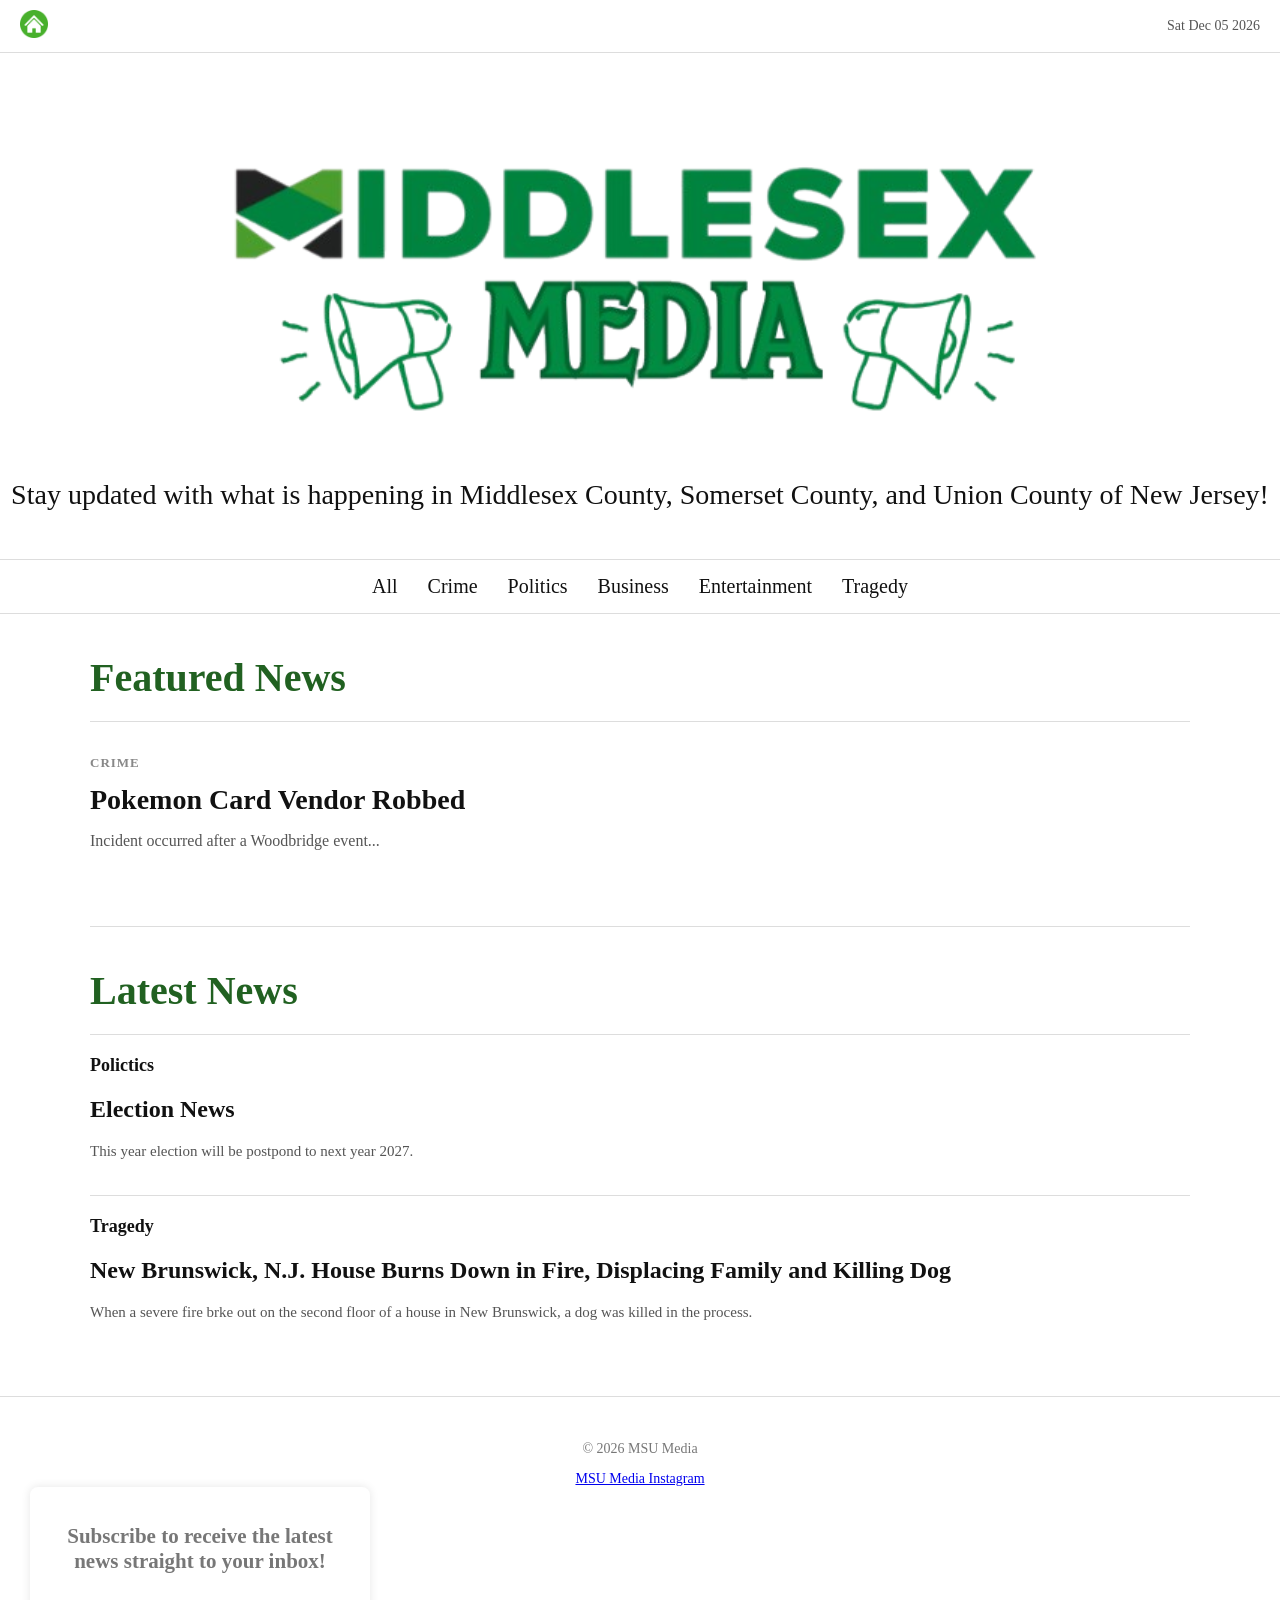
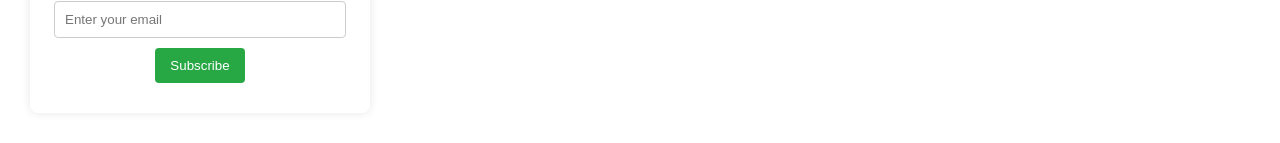
<file: index.html>
<!DOCTYPE html>
<html lang="en">
<head>
<meta charset="UTF-8">
<meta name="viewport" content="width=device-width, initial-scale=1.0">
<title>MSU Media</title>
<link rel="stylesheet" href="style.css">
</head>

<body>

<div class="topbar">
    <div class="top-left">
        <a href="index.html">
            <img src="usableIcon1.png" alt="Home">
        </a>
    </div>

    <span id="date"></span>
</div>
<header class="masthead">
    <a href="#" id="homeLogo">
        <img src="middlesexmedia.png" alt="Logo">
    </a>
    <p class="tagline">Stay updated with what is happening in Middlesex County, Somerset County, and Union County of New Jersey!</p>
</header>

<nav class="nav">
    <a href="index.html">All</a>
    <a href="index.html#Crime">Crime</a>
    <a href="index.html#Politics">Politics</a>
    <a href="index.html#Business">Business</a>
    <a href="index.html#Entertainment">Entertainment</a>
    <a href="index.html#Tragedy">Tragedy</a>
</nav>
<section class="filtered" id="filteredSection" style="display: none;">
    <h1 id="filteredTitle"></h1>
    <div id="filteredContainer"></div>
</section>
<section class="feature">
    <h1>Featured News</h1>

    <article data-category="Crime">
        <a href="article1.html" class="article-link"> <!--make each article a clickable link-->
            <h3>Crime</h3>
            <h2>Pokemon Card Vendor Robbed</h2>
            <p>Incident occurred after a Woodbridge event...</p>
        </a>
    </article>


</section>

<hr>

<section class="latest">
    <h1>Latest News</h1>
 <article class="news-row" data-category="Politics">
        <a href="article3.html" class="article-link">
            <h3>Polictics</h3>
            <h2>Election News</h2>
            <p>This year election will be postpond to next year 2027.</p>
        </a>
    </article>

    <article class="news-row" data-category="Tragedy">
        <a href="article2.html" class="article-link">
            <h3>Tragedy</h3>
            <h2>New Brunswick, N.J. House Burns Down in Fire, Displacing Family and Killing Dog</h2>
            <p>When a severe fire brke out on the second floor of a house in New Brunswick, a dog was killed in the process.</p>
        </a>
    </article>

</section>

<footer>
    <p>© 2026 MSU Media</p>
    <a href= "https://www.instagram.com/mediamiddlesex/">MSU Media Instagram</a>
    <div class="subscription-box">
    <h2>Subscribe to receive the latest news straight to your inbox!</h2>
    <input type="email" id="email" placeholder="Enter your email" required>
    <button id="subscribeBtn">Subscribe</button>
    <div id="message" class="message"></div>
</div>

<script>
    // Helper function to validate email format
    function isValidEmail(email) {
        const regex = /^[^\s@]+@[^\s@]+\.[^\s@]+$/;
        return regex.test(email);
    }

    document.getElementById("subscribeBtn").addEventListener("click", function() {
        const emailInput = document.getElementById("email");
        const messageDiv = document.getElementById("message");
        const email = emailInput.value.trim();

        // Clear previous messages
        messageDiv.textContent = "";
        messageDiv.className = "message";

        // Validate email
        if (!email) {
            messageDiv.textContent = "Please enter your email.";
            messageDiv.classList.add("error");
            return;
        }
        if (!isValidEmail(email)) {
            messageDiv.textContent = "Invalid email format.";
            messageDiv.classList.add("error");
            return;
        }

        // Simulate sending data to server
        try {
            // Example: Replace with actual API call
            console.log("Subscribing:", email);

            // Simulate success
            messageDiv.textContent = "Subscription successful! Thank you.";
            messageDiv.classList.add("success");
            emailInput.value = "";
        } catch (error) {
            messageDiv.textContent = "Something went wrong. Please try again.";
            messageDiv.classList.add("error");
        }
    });
</script>
</footer>

<script src="script.js"></script>

</body>
</html>
</file>
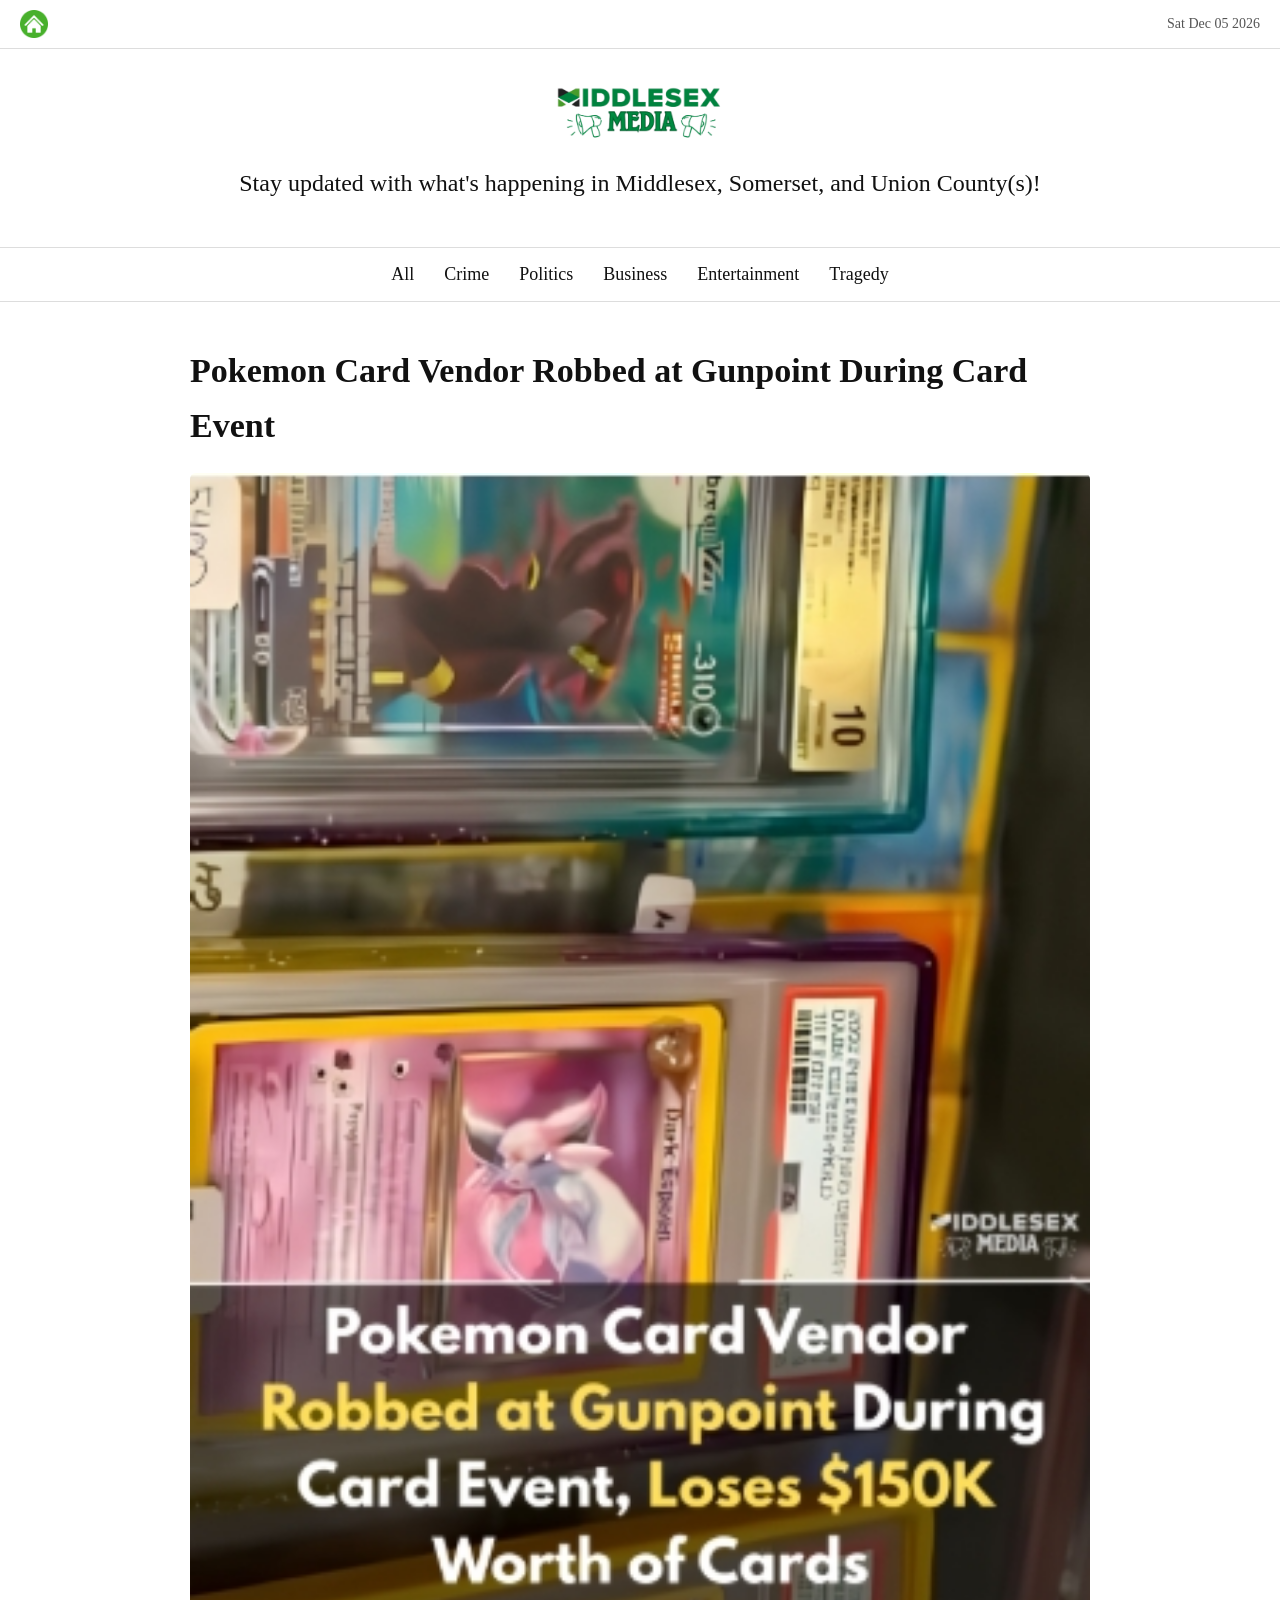
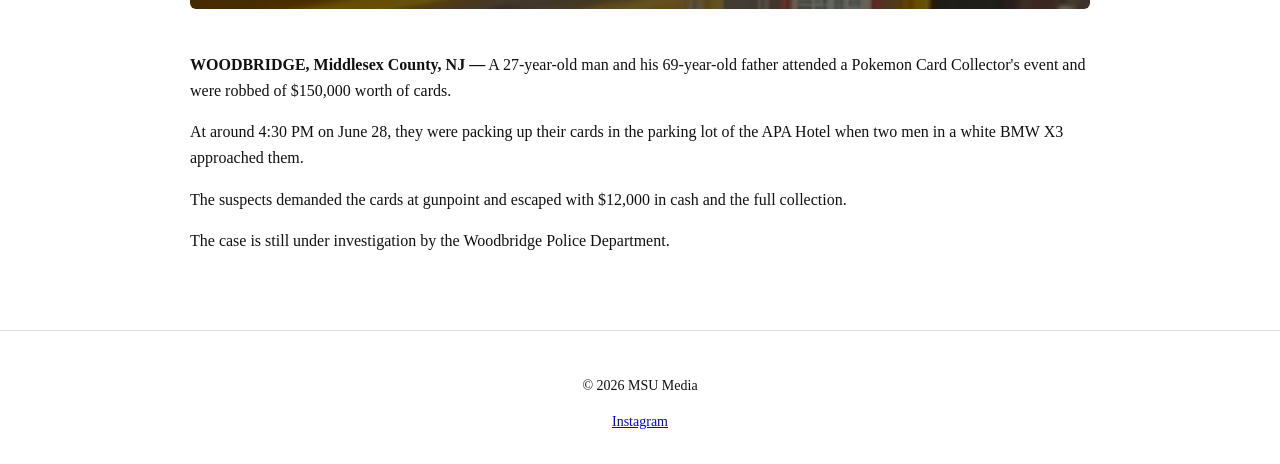
<file: article1.html>
<!DOCTYPE html>
<html lang="en">
<head>
<meta charset="UTF-8">
<meta name="viewport" content="width=device-width, initial-scale=1.0">
<title>Pokemon Card Vendor Robbed</title>

<style>

/* ================= GLOBAL ================= */
body {
    margin: 0;
    font-family: Georgia, "Times New Roman", serif;
    color: #111;
    line-height: 1.6;
}

.container {
    max-width: 900px;
    margin: auto;
    padding: 20px;
}

/* ================= TOP BAR ================= */
.topbar {
    display: flex;
    align-items: center;
    justify-content: space-between;
    padding: 10px 20px;
    border-bottom: 1px solid #ddd;
    font-size: 14px;
    color: #555;
}

.home-icon img {
    width: 28px;
    height: auto;
    display: block;
}

/* ================= HEADER ================= */
.masthead {
    text-align: center;
    padding: 20px 10px;
}

.masthead img {
    width: clamp(140px, 18vw, 220px);
}

.tagline {
    font-size: 24px;
    margin-top: 8px;
}

/* ================= NAV ================= */
.nav {
    display: flex;
    justify-content: center;
    gap: 30px;
    padding: 12px;
    border-top: 1px solid #ddd;
    border-bottom: 1px solid #ddd;
}

.nav a {
    text-decoration: none;
    color: #111;
    font-size: 18px;
}

.nav a:hover {
    text-decoration: underline;
}

/* ================= ARTICLE ================= */
h1 {
    font-size: 34px;
    margin-bottom: 20px;
}

.article-image {
    width: 100%;
    border-radius: 6px;
    margin-bottom: 20px;
}

/* ================= FOOTER ================= */
footer {
    text-align: center;
    padding: 30px;
    border-top: 1px solid #ddd;
    margin-top: 40px;
    font-size: 14px;
}


/* ================= MOBILE ================= */
@media (max-width: 768px) {

    .topbar {
        padding: 8px 12px;
        font-size: 12px;
    }

    .home-icon img {
        width: 24px;
    }

    .nav {
        justify-content: flex-start;
        overflow-x: auto;
        gap: 15px;
    }

    .nav a {
        font-size: 16px;
        white-space: nowrap;
    }

    h1 {
        font-size: 24px;
    }

    .tagline {
        font-size: 18px;
    }
}

</style>

</head>

<body>

<!-- TOP BAR -->
<div class="topbar">
    <a href="index.html" class="home-icon">
        <img src="usableIcon1.png" alt="Home">
    </a>
    <span id="date"></span>
</div>

<!-- HEADER -->
<header class="masthead">
    <a href="index.html">
        <img src="middlesexmedia.png" alt="Logo">
    </a>
    <p class="tagline">
        Stay updated with what's happening in Middlesex, Somerset, and Union County(s)!
    </p>
</header>

<!-- NAV -->
<nav class="nav">
    <a href="index.html">All</a>
    <a href="index.html#Crime">Crime</a>
    <a href="index.html#Politics">Politics</a>
    <a href="index.html#Business">Business</a>
    <a href="index.html#Entertainment">Entertainment</a>
    <a href="index.html#Tragedy">Tragedy</a>
</nav>

<!-- ARTICLE -->
<main class="container">

<h1>Pokemon Card Vendor Robbed at Gunpoint During Card Event</h1>

<img src="article1image1.jpeg" class="article-image">

<p><strong>WOODBRIDGE, Middlesex County, NJ —</strong>
A 27-year-old man and his 69-year-old father attended a Pokemon Card Collector's event and were robbed of $150,000 worth of cards.</p>

<p>At around 4:30 PM on June 28, they were packing up their cards in the parking lot of the APA Hotel when two men in a white BMW X3 approached them.</p>

<p>The suspects demanded the cards at gunpoint and escaped with $12,000 in cash and the full collection.</p>

<p>The case is still under investigation by the Woodbridge Police Department.</p>

</main>

<!-- FOOTER -->
<footer>
    <p>© 2026 MSU Media</p>
    <a href="https://www.instagram.com/mediamiddlesex/">Instagram</a>

    
</footer>

<script>
document.getElementById("date").innerText = new Date().toDateString();
</script>

</body>
</html>
</file>
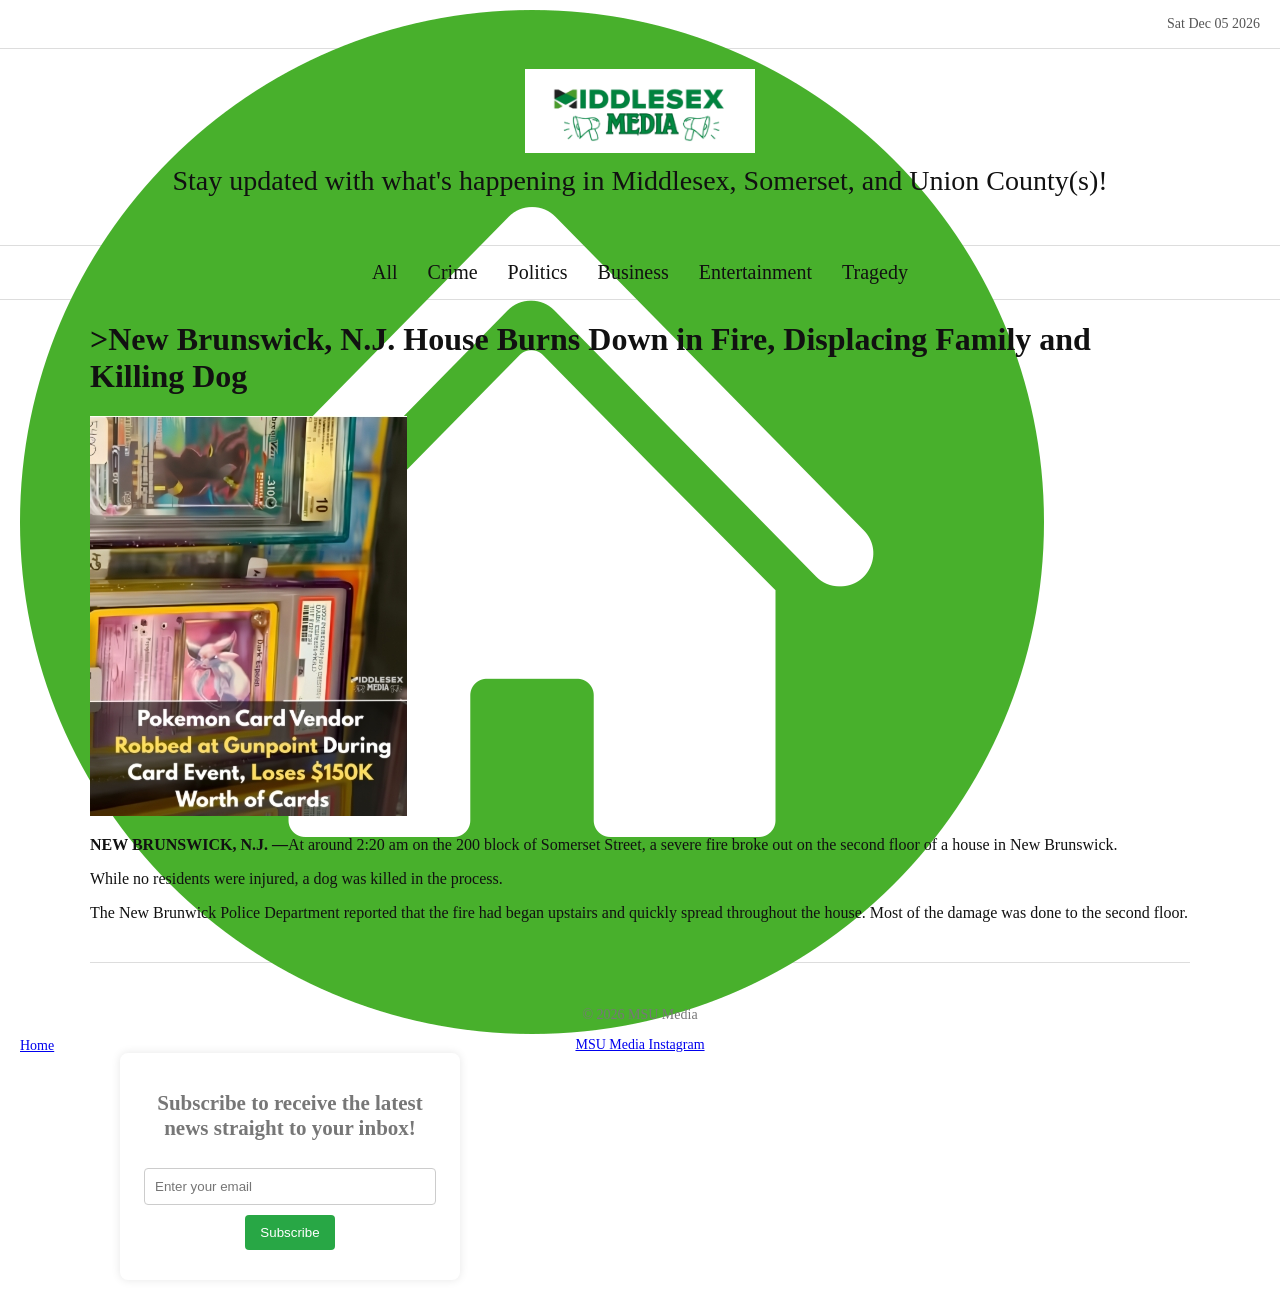
<file: article2.html>
<!DOCTYPE html>
<html lang="en">
<head>
<meta charset="UTF-8">
<meta name="viewport" content="width=device-width, initial-scale=1.0">
<title>>New Brunswick, N.J. House Burns Down in Fire, Displacing Family and Killing Dog</title>
<link rel="stylesheet" href="style.css">
</head>

<body class="home">

<div class="topbar">
<div style="width:28px; height:28px">
        <a href="https://hanaah1.github.io/Middlesex-Media/"><img src="usableIcon1.png">Home</a>
    </div>    
    <span id="date"></span>
</div>

<header class="masthead">
    <a href="#" id="homeLogo">
        <img src="middlesexmedia.png" alt="Logo">
    </a>
    <p class="tagline">Stay updated with what's happening in Middlesex, Somerset, and Union County(s)!</p>
</header>

<nav class="nav">
    <a href="index.html">All</a>
    <a href="index.html#Crime">Crime</a>
    <a href="index.html#Politics">Politics</a>
    <a href="index.html#Business">Business</a>
    <a href="index.html#Entertainment">Entertainment</a>
    <a href="index.html#Tragedy">Tragedy</a>
</nav>
<section class="filtered" id="filteredSection" style="display: none;">
    <h1 id="filteredTitle"></h1>
    <div id="filteredContainer"></div>
</section>
</body>
<main class="container">
<body class="article">
    <h1>>New Brunswick, N.J. House Burns Down in Fire, Displacing Family and Killing Dog</h1>
    <img src="article1image1.jpeg">
    <p><strong>NEW BRUNSWICK, N.J. —</strong>At around 2:20 am on the 200 block of Somerset Street, a severe fire broke out on the second floor of a house in New Brunswick.</p>

    <p>While no residents were injured, a dog was killed in the process.</p>

    <p>The New Brunwick Police Department reported that the fire had began upstairs and quickly spread throughout the house. Most of the damage was done to the second floor.</p>
<footer>
    <p>© 2026 MSU Media</p>
    <a href= "https://www.instagram.com/mediamiddlesex/">MSU Media Instagram</a>
    <div class="subscription-box">
    <h2>Subscribe to receive the latest news straight to your inbox!</h2>
    <input type="email" id="email" placeholder="Enter your email" required>
    <button id="subscribeBtn">Subscribe</button>
    <div id="message" class="message"></div>
    </div>

<script>
    // Helper function to validate email format
    function isValidEmail(email) {
        const regex = /^[^\s@]+@[^\s@]+\.[^\s@]+$/;
        return regex.test(email);
    }

    document.getElementById("subscribeBtn").addEventListener("click", function() {
        const emailInput = document.getElementById("email");
        const messageDiv = document.getElementById("message");
        const email = emailInput.value.trim();

        // Clear previous messages
        messageDiv.textContent = "";
        messageDiv.className = "message";

        // Validate email
        if (!email) {
            messageDiv.textContent = "Please enter your email.";
            messageDiv.classList.add("error");
            return;
        }
        if (!isValidEmail(email)) {
            messageDiv.textContent = "Invalid email format.";
            messageDiv.classList.add("error");
            return;
        }

        // Simulate sending data to server
        try {
            // Example: Replace with actual API call
            console.log("Subscribing:", email);

            // Simulate success
            messageDiv.textContent = "Subscription successful! Thank you.";
            messageDiv.classList.add("success");
            emailInput.value = "";
        } catch (error) {
            messageDiv.textContent = "Something went wrong. Please try again.";
            messageDiv.classList.add("error");
        }
    });
</script>
</footer>

<script src="script.js"></script>
</body>
</main>
</html>
</file>
<file: style.css>
body {
    margin: 0;
    font-family: Georgia, "Times New Roman", serif;
    background: #ffffff;
    color: #111;
}

.container {
    max-width: 1100px;
    margin: auto;
    padding: 0 20px;
}
.topbar {
    display: flex;
    align-items: center;
    justify-content: space-between;
    padding: 10px 20px;
    font-size: 14px;
    border-bottom: 1px solid #ddd;
    color: #555;
}

.top-left img {
    width: 28px;
    height: auto;
}

/* =====================
   MASTHEAD
===================== */
.masthead {
    text-align: center;
    padding: 20px 0;
}

.home .masthead img {
    width: clamp(160px, 18vw, 240px);
    position: center;
}

.article .masthead img {
    width: 140px;   /* smaller, tighter header like real articles */
    position: center;
}

.tagline {
    font-size: 28px;
    margin-top: 8px;
}

/* =====================
   NAVIGATION
===================== */
.nav {
    display: flex;
    justify-content: center;
    gap: 30px;
    padding: 15px 0;
    border-top: 1px solid #ddd;
    border-bottom: 1px solid #ddd;
}

.nav a {
    text-decoration: none;
    color: #111;
    font-size: 20px;
    font-weight: 500;
}

.nav a:hover {
    text-decoration: underline;
}

/* =====================
   SECTIONS
===================== */
.feature,
.latest,
#filteredSection {
    max-width: 1100px;
    margin: 40px auto;
    padding: 0 20px;
}

.feature h1,
.latest h1,
#filteredSection h1 {
    font-size: 40px;
    margin-bottom: 20px;
    color: rgb(33, 97, 33);
}

/* =====================
   ARTICLES
===================== */
article {
    border-top: 1px solid #ddd;
    padding: 20px 0;
}

.feature h3 {
    font-size: 13px;
    color: #888;
    text-transform: uppercase;
    letter-spacing: 1px;
}

.feature h2 {
    font-size: 28px;
    margin: 5px 0;
}

.feature p {
    font-size: 16px;
    color: #555;
}

.news-row h3 {
    font-size: 18px;
    margin: 0;
}

.news-row p {
    font-size: 15px;
    color: #555;
}

/* =====================
   LINKS
===================== */
.article-link {
    text-decoration: none;
    color: inherit;
    display: block;
}

.article-link:hover h2 {
    text-decoration: underline;
}

/* =====================
   FOOTER
===================== */
footer {
    text-align: center;
    padding: 30px;
    margin-top: 40px;
    border-top: 1px solid #ddd;
    font-size: 14px;
    color: #777;
}

.footer a {
    padding: 20px;
    text-color: green;
}

/* =====================
   DIVIDER
===================== */
hr {
    border: none;
    border-top: 1px solid #ddd;
    margin: 40px auto;
    max-width: 1100px;
}

/* =====================
   MOBILE (THIS IS THE MAGIC)
===================== */
@media (max-width: 768px) {

    .topbar {
        padding: 8px 15px;
        font-size: 12px;
    }

    .masthead img {
        max-width: 140px;
    }

    .tagline {
        font-size: 18px;
    }

    /* NAV → scrollable (REAL NEWS STYLE) */
    .nav {
        justify-content: flex-start;
        overflow-x: auto;
        gap: 15px;
        padding: 10px;
    }

    .nav a {
        font-size: 16px;
        white-space: nowrap;
    }

    /* HEADINGS smaller */
    .feature h1,
    .latest h1,
    #filteredSection h1 {
        font-size: 26px;
    }

    .feature h2 {
        font-size: 20px;
    }

    .news-row h3 {
        font-size: 16px;
    }

    .feature p,
    .news-row p {
        font-size: 14px;
    }

    /* spacing tighter */
    .feature,
    .latest,
    #filteredSection {
        margin: 20px auto;
        padding: 0 15px;
    }
}

.subscription-box {
        background: white;
        padding: 20px;
        border-radius: 8px;
        box-shadow: 0 0 10px rgba(0,0,0,0.1);
        width: 300px;
        text-align: center;
    }
    input[type="email"] {
        width: 90%;
        padding: 10px;
        margin: 10px 0;
        border: 1px solid #ccc;
        border-radius: 4px;
    }
    button {
        background: #28a745;
        color: white;
        padding: 10px 15px;
        border: none;
        border-radius: 4px;
        cursor: pointer;
    }
    button:hover {
        background: #218838;
    }
    .message {
        margin-top: 10px;
        font-size: 0.9em;
    }
    .error {
        color: red;
    }
    .success {
        color: green;
    }
</file>
